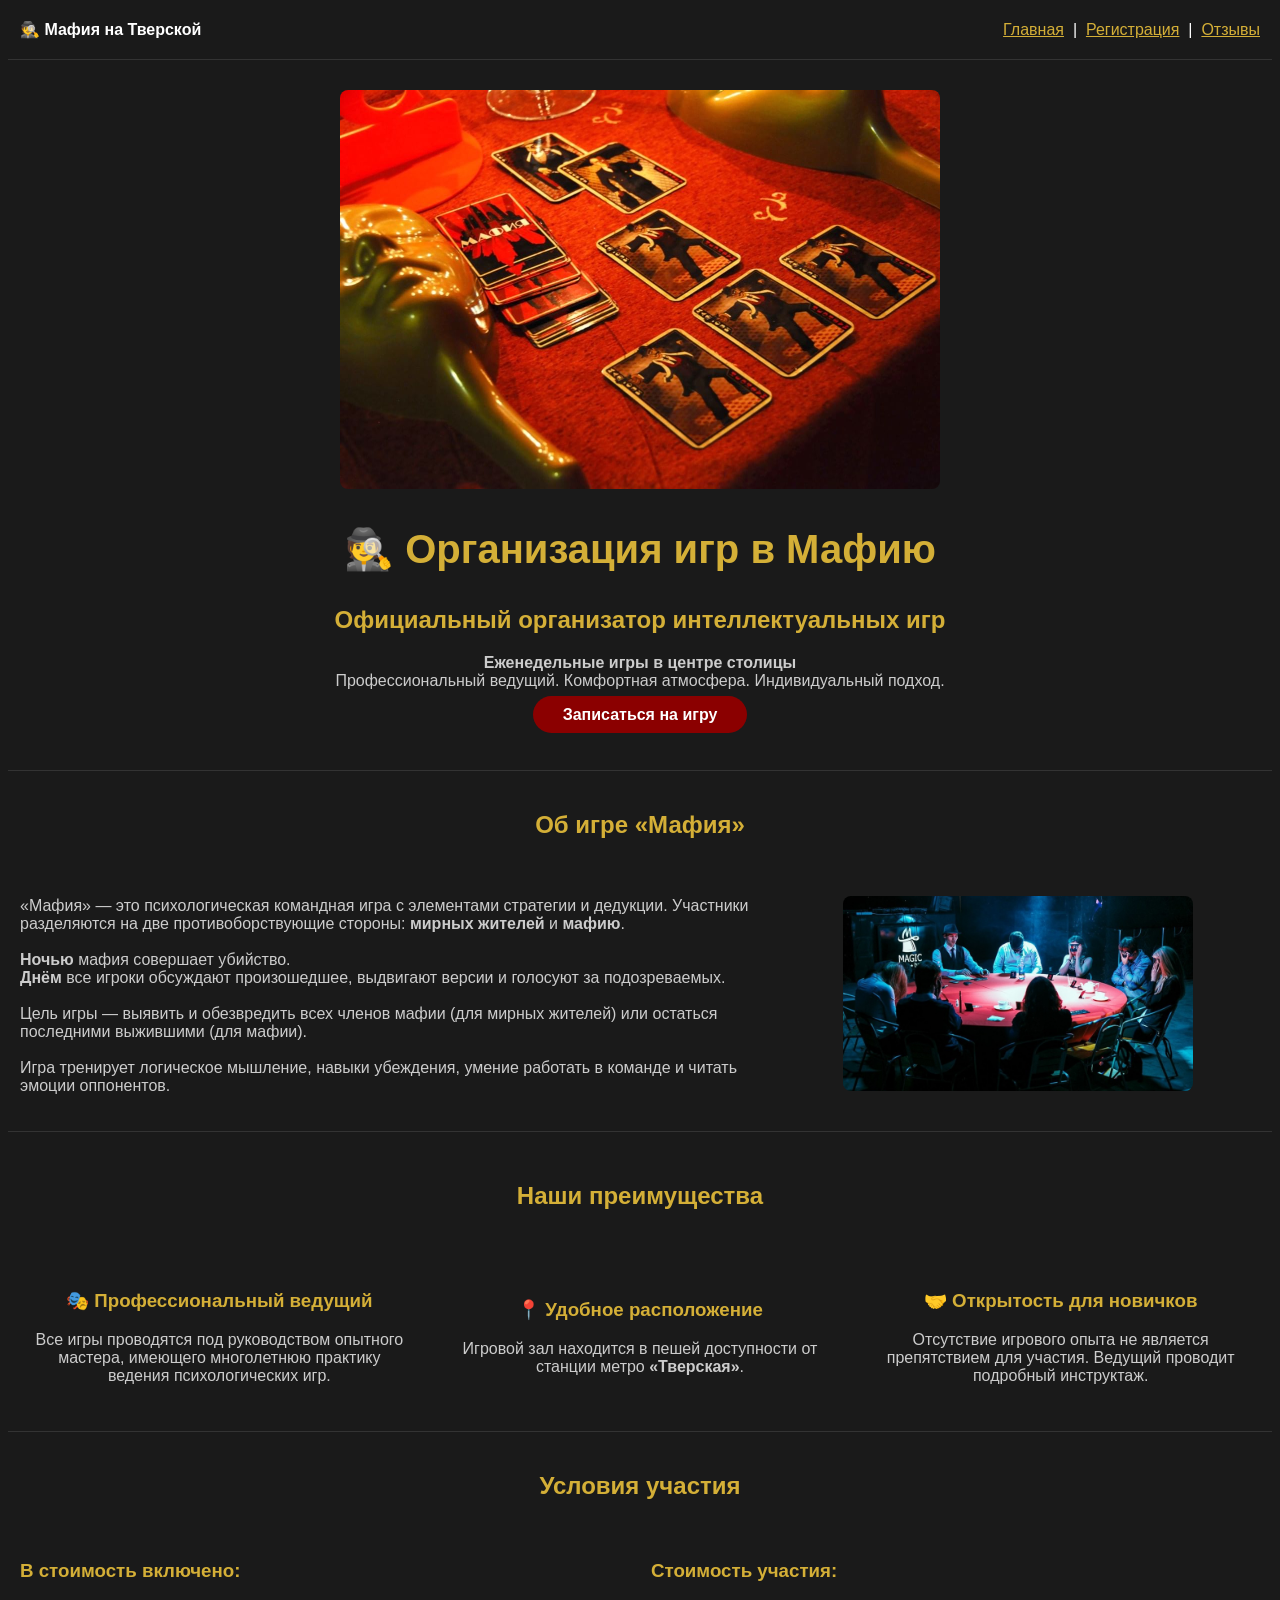
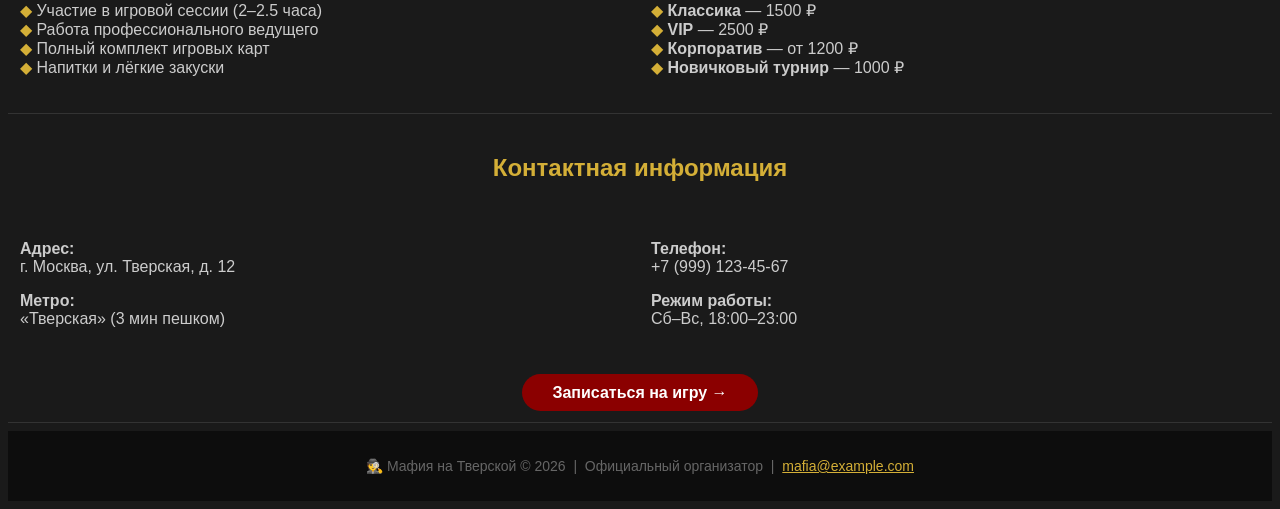
<file: index.html>
<!DOCTYPE html>
<html lang="ru">
<head>
    <meta charset="utf-8">
    <meta name="viewport" content="width=device-width, initial-scale=1.0">
    <title>Мафия на Тверской</title>

    <link rel="stylesheet" href="css/style.css">
    <link rel="manifest" href="manifest.json">
    <link rel="icon" href="images/icon-192.png" sizes="192x192">

    <link rel="apple-touch-icon" href="images/icon-192.png">
    <link rel="apple-touch-icon" sizes="180x180" href="images/icon-512.png">
    <meta name="apple-mobile-web-app-capable" content="yes">
    <meta name="apple-mobile-web-app-status-bar-style" content="black-translucent">
    <meta name="mobile-web-app-capable" content="yes">

</head>
<body>

    <!-- ====== ШАПКА ====== -->
    <header>
        <table width="100%" cellpadding="10">
            <tr>
                <td width="200"><strong>🕵️ Мафия на Тверской</strong></td>
                <td align="right">
                    <a href="index.html">Главная</a> &nbsp;|&nbsp;
                    <a href="register.html">Регистрация</a> &nbsp;|&nbsp;
                    <a href="reviews.html">Отзывы</a>
                </td>
            </tr>
        </table>
        <hr>
    </header>

    <!-- ====== ОСНОВНОЙ КОНТЕНТ ====== -->
    <main>

        <!-- === БАННЕР === -->
        <section>
            <table width="100%" cellpadding="20">
                <tr>
                    <td align="center">
                        <img src="images/banner.jpg" alt="Игра Мафия" width="600">
                        <h1>🕵️ Организация игр в Мафию</h1>
                        <h2>Официальный организатор интеллектуальных игр</h2>
                        <p>
                            <strong>Еженедельные игры в центре столицы</strong><br>
                            Профессиональный ведущий. Комфортная атмосфера. Индивидуальный подход.
                        </p>
                        <p>
                            <a href="register.html" class="btn">Записаться на игру</a>
                        </p>
                    </td>
                </tr>
            </table>
        </section>

        <hr>

        <!-- === ОБ ИГРЕ === -->
        <section>
            <table width="100%" cellpadding="10">
                <tr>
                    <td colspan="2" align="center">
                        <h2>Об игре «Мафия»</h2>
                    </td>
                </tr>
                <tr>
                    <td width="60%" valign="top">
                        <p>
                            «Мафия» — это психологическая командная игра с элементами
                            стратегии и дедукции. Участники разделяются на две противоборствующие
                            стороны: <strong>мирных жителей</strong> и <strong>мафию</strong>.
                            <br><br>
                            <strong>Ночью</strong> мафия совершает убийство.<br>
                            <strong>Днём</strong> все игроки обсуждают произошедшее, выдвигают
                            версии и голосуют за подозреваемых.
                            <br><br>
                            Цель игры — выявить и обезвредить всех членов мафии (для мирных жителей)
                            или остаться последними выжившими (для мафии).
                            <br><br>
                            Игра тренирует логическое мышление, навыки убеждения,
                            умение работать в команде и читать эмоции оппонентов.
                        </p>
                    </td>
                    <td width="40%" align="center">
                        <img src="images/table.jpg" alt="Игровой стол" width="350">
                    </td>
                </tr>
            </table>
        </section>

        <hr>

        <!-- === ПРЕИМУЩЕСТВА === -->
        <section>
            <table width="100%" cellpadding="20">
                <tr>
                    <td colspan="3" align="center">
                        <h2>Наши преимущества</h2>
                    </td>
                </tr>
                <tr>
                    <td align="center" width="33%">
                        <h3>🎭 Профессиональный ведущий</h3>
                        <p>
                            Все игры проводятся под руководством опытного мастера,
                            имеющего многолетнюю практику ведения психологических игр.
                        </p>
                    </td>
                    <td align="center" width="33%">
                        <h3>📍 Удобное расположение</h3>
                        <p>
                            Игровой зал находится в пешей доступности от станции метро
                            <strong>«Тверская»</strong>.
                        </p>
                    </td>
                    <td align="center" width="33%">
                        <h3>🤝 Открытость для новичков</h3>
                        <p>
                            Отсутствие игрового опыта не является препятствием
                            для участия. Ведущий проводит подробный инструктаж.
                        </p>
                    </td>
                </tr>
            </table>
        </section>

        <hr>

        <!-- === УСЛОВИЯ === -->
        <section>
            <table width="100%" cellpadding="10">
                <tr>
                    <td colspan="2" align="center">
                        <h2>Условия участия</h2>
                    </td>
                </tr>
                <tr>
                    <td width="50%" valign="top">
                        <h3>В стоимость включено:</h3>
                        <ul>
                            <li>Участие в игровой сессии (2–2.5 часа)</li>
                            <li>Работа профессионального ведущего</li>
                            <li>Полный комплект игровых карт</li>
                            <li>Напитки и лёгкие закуски</li>
                        </ul>
                    </td>
                    <td width="50%" valign="top">
                        <h3>Стоимость участия:</h3>
                        <ul>
                            <li><strong>Классика</strong> — 1500 ₽</li>
                            <li><strong>VIP</strong> — 2500 ₽</li>
                            <li><strong>Корпоратив</strong> — от 1200 ₽</li>
                            <li><strong>Новичковый турнир</strong> — 1000 ₽</li>
                        </ul>
                    </td>
                </tr>
            </table>
        </section>

        <hr>

        <!-- === КОНТАКТЫ === -->
        <section>
            <table width="100%" cellpadding="10">
                <tr>
                    <td colspan="2" align="center">
                        <h2>Контактная информация</h2>
                    </td>
                </tr>
                <tr>
                    <td width="50%">
                        <p>
                            <strong>Адрес:</strong><br>
                            г. Москва, ул. Тверская, д. 12
                        </p>
                        <p>
                            <strong>Метро:</strong><br>
                            «Тверская» (3 мин пешком)
                        </p>
                    </td>
                    <td width="50%">
                        <p>
                            <strong>Телефон:</strong><br>
                            +7 (999) 123-45-67
                        </p>
                        <p>
                            <strong>Режим работы:</strong><br>
                            Сб–Вс, 18:00–23:00
                        </p>
                    </td>
                </tr>
                <tr>
                    <td colspan="2" align="center">
                        <br>
                        <a href="register.html" class="btn">Записаться на игру →</a>
                    </td>
                </tr>
            </table>
        </section>

    </main>

    <hr>

    <!-- ====== ПОДВАЛ ====== -->
    <footer>
        <table width="100%" cellpadding="10">
            <tr>
                <td align="center">
                    🕵️ Мафия на Тверской © 2026 &nbsp;|&nbsp;
                    Официальный организатор &nbsp;|&nbsp;
                    <a href="mailto:mafia@example.com">mafia@example.com</a>
                </td>
            </tr>
        </table>
    </footer>

    <!-- ===== РЕГИСТРАЦИЯ SERVICE WORKER ===== -->
    <script>
        if ('serviceWorker' in navigator) {
            navigator.serviceWorker.register('service-worker.js')
                .then(function(registration) {
                    console.log('✅ Service Worker зарегистрирован!');
                })
                .catch(function(error) {
                    console.log('❌ Ошибка:', error);
                });
        }
    </script>

</body>
</html>
</file>
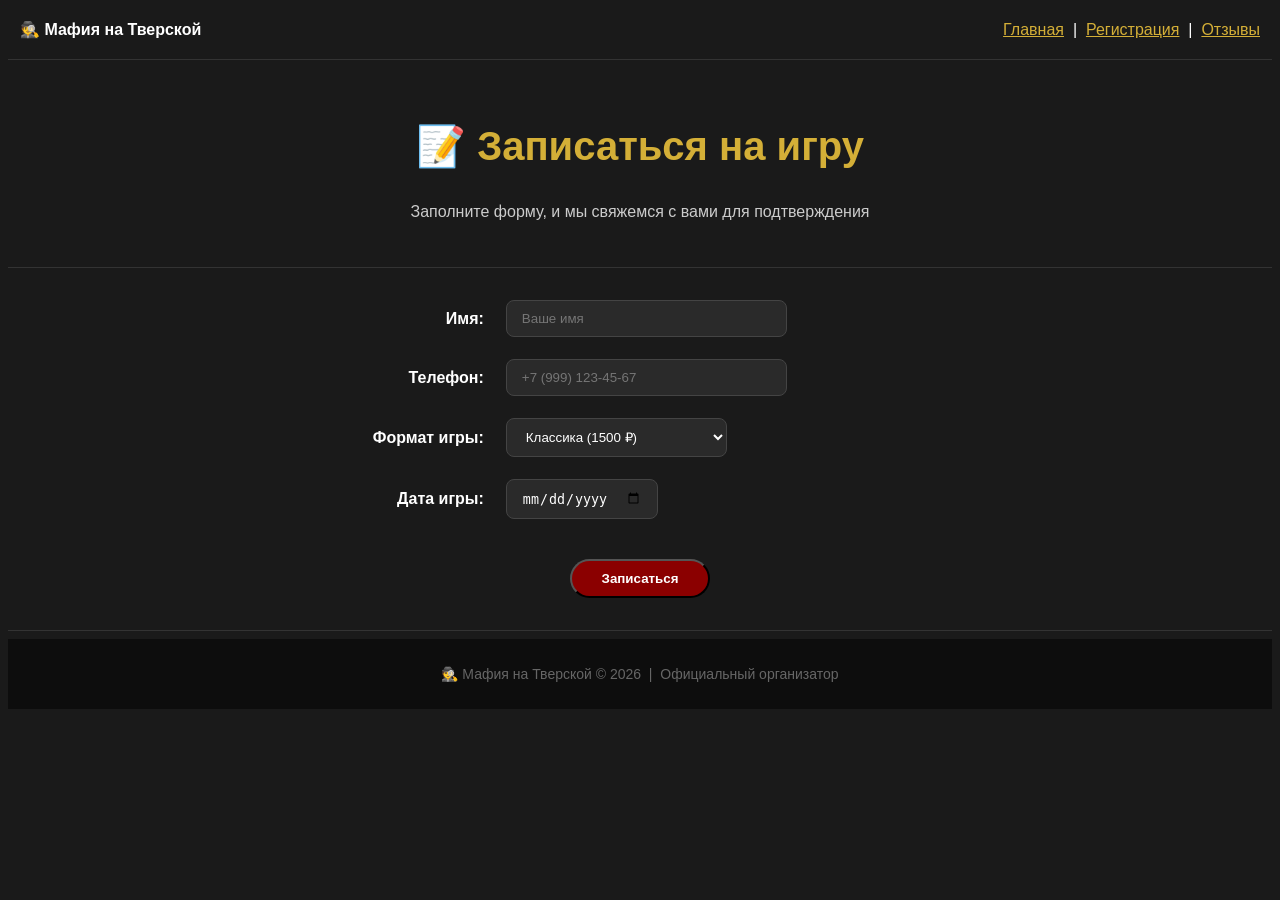
<file: register.html>
<!DOCTYPE html>
<html>
<head>
    <meta charset="utf-8">
    <title>Регистрация — Мафия на Тверской</title>
    <link rel="stylesheet" href="css/style.css">
    <link rel="manifest" href="manifest.json">
    <link rel="apple-touch-icon" href="images/icon-192.png">
</head>
<body>

    <header>
        <table width="100%" cellpadding="10">
            <tr>
                <td width="200"><strong>🕵️ Мафия на Тверской</strong></td>
                <td align="right">
                    <a href="index.html">Главная</a> &nbsp;|&nbsp;
                    <a href="register.html">Регистрация</a> &nbsp;|&nbsp;
                    <a href="reviews.html">Отзывы</a>
                </td>
            </tr>
        </table>
        <hr>
    </header>

    <main>
        <section>
            <table width="100%" cellpadding="20">
                <tr>
                    <td align="center">
                        <h1>📝 Записаться на игру</h1>
                        <p>Заполните форму, и мы свяжемся с вами для подтверждения</p>
                    </td>
                </tr>
            </table>
        </section>

        <hr>

        <section>
            <table width="100%" cellpadding="10">
                <tr>
                    <td align="center">
                        <form action="#" method="POST">
                            <table width="60%" cellpadding="10">
                                <tr>
                                    <td align="right"><strong>Имя:</strong></td>
                                    <td align="left"><input type="text" name="name" size="30" placeholder="Ваше имя"></td>
                                </tr>
                                <tr>
                                    <td align="right"><strong>Телефон:</strong></td>
                                    <td align="left"><input type="tel" name="phone" size="30" placeholder="+7 (999) 123-45-67"></td>
                                </tr>
                                <tr>
                                    <td align="right"><strong>Формат игры:</strong></td>
                                    <td align="left">
                                        <select name="format">
                                            <option value="classic">Классика (1500 ₽)</option>
                                            <option value="vip">VIP (2500 ₽)</option>
                                            <option value="corp">Корпоратив (от 1200 ₽/чел)</option>
                                        </select>
                                    </td>
                                </tr>
                                <tr>
                                    <td align="right"><strong>Дата игры:</strong></td>
                                    <td align="left"><input type="date" name="game_date"></td>
                                </tr>
                                <tr>
                                    <td colspan="2" align="center">
                                        <br>
                                        <button type="submit" class="btn">Записаться</button>
                                    </td>
                                </tr>
                            </table>
                        </form>
                    </td>
                </tr>
            </table>
        </section>
    </main>

    <hr>

    <footer>
        <table width="100%" cellpadding="10">
            <tr>
                <td align="center">
                    🕵️ Мафия на Тверской © 2026 &nbsp;|&nbsp;
                    Официальный организатор
                </td>
            </tr>
        </table>
    </footer>

</body>
</html>
</file>
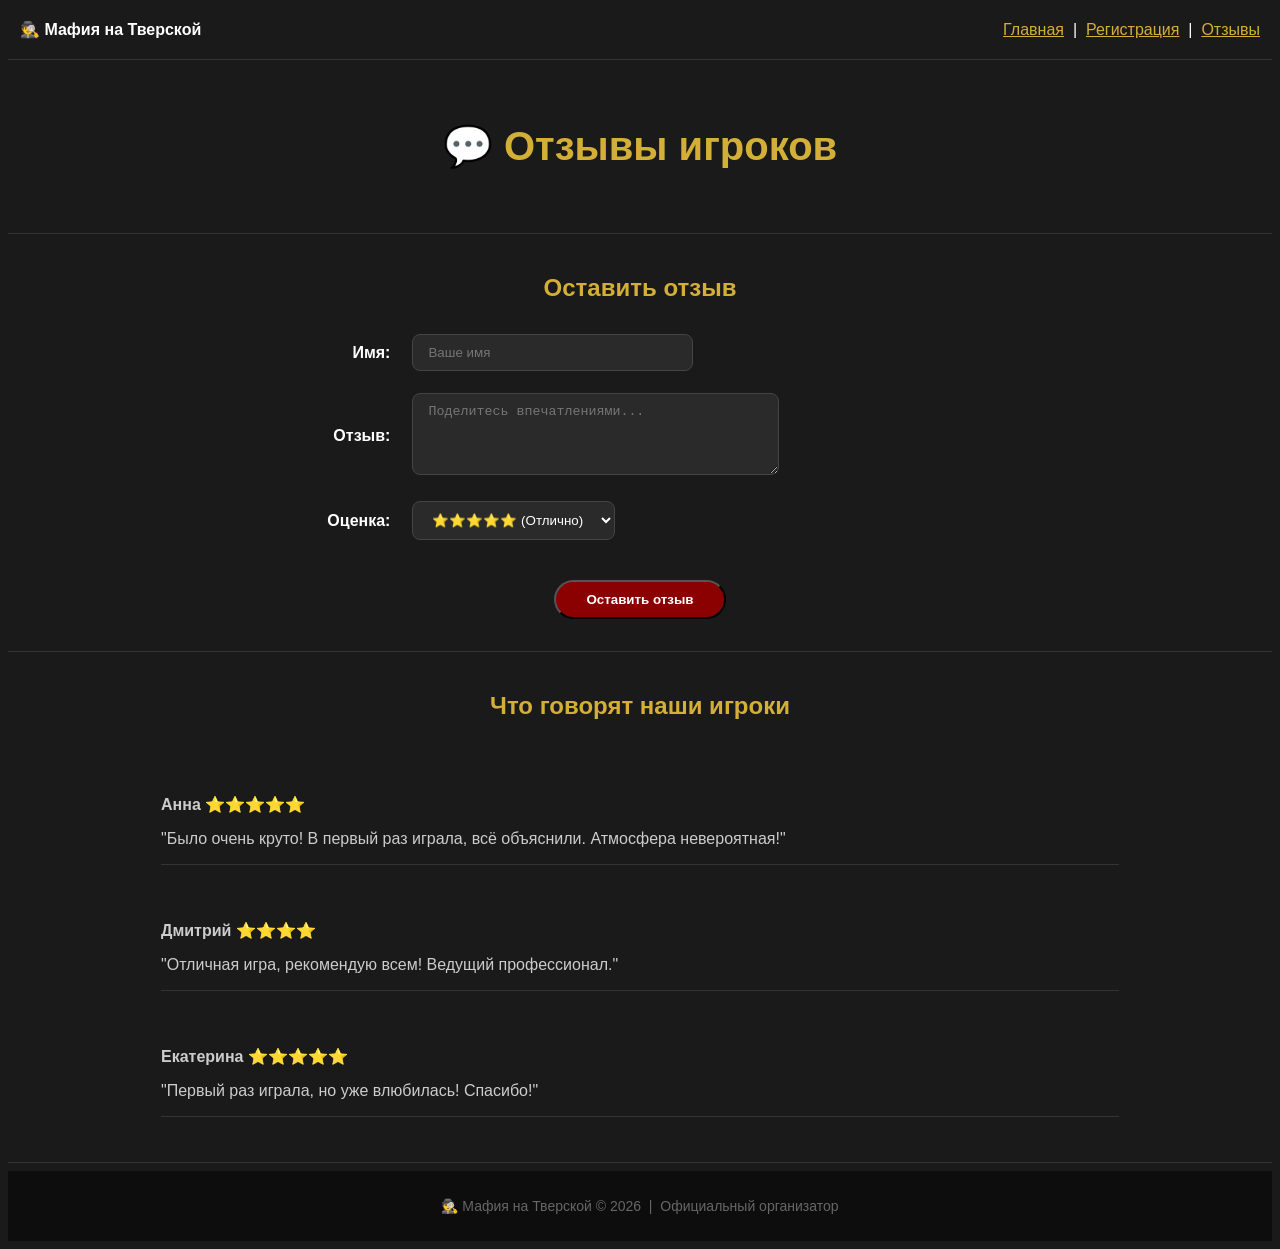
<file: reviews.html>
<!DOCTYPE html>
<html>
<head>
    <meta charset="utf-8">
    <title>Отзывы — Мафия на Тверской</title>
    <link rel="stylesheet" href="css/style.css">
    <link rel="manifest" href="manifest.json">
    <link rel="apple-touch-icon" href="images/icon-192.png">
</head>
<body>

    <header>
        <table width="100%" cellpadding="10">
            <tr>
                <td width="200"><strong>🕵️ Мафия на Тверской</strong></td>
                <td align="right">
                    <a href="index.html">Главная</a> &nbsp;|&nbsp;
                    <a href="register.html">Регистрация</a> &nbsp;|&nbsp;
                    <a href="reviews.html">Отзывы</a>
                </td>
            </tr>
        </table>
        <hr>
    </header>

    <main>
        <section>
            <table width="100%" cellpadding="20">
                <tr>
                    <td align="center">
                        <h1>💬 Отзывы игроков</h1>
                    </td>
                </tr>
            </table>
        </section>

        <hr>

        <section>
            <table width="100%" cellpadding="10">
                <tr>
                    <td align="center">
                        <h2>Оставить отзыв</h2>
                        <form action="#" method="POST">
                            <table width="60%" cellpadding="10">
                                <tr>
                                    <td align="right"><strong>Имя:</strong></td>
                                    <td align="left"><input type="text" name="name" size="30" placeholder="Ваше имя"></td>
                                </tr>
                                <tr>
                                    <td align="right"><strong>Отзыв:</strong></td>
                                    <td align="left"><textarea name="review" rows="4" cols="40" placeholder="Поделитесь впечатлениями..."></textarea></td>
                                </tr>
                                <tr>
                                    <td align="right"><strong>Оценка:</strong></td>
                                    <td align="left">
                                        <select name="rating">
                                            <option value="5">⭐⭐⭐⭐⭐ (Отлично)</option>
                                            <option value="4">⭐⭐⭐⭐ (Хорошо)</option>
                                            <option value="3">⭐⭐⭐ (Неплохо)</option>
                                            <option value="2">⭐⭐ (Так себе)</option>
                                            <option value="1">⭐ (Не понравилось)</option>
                                        </select>
                                    </td>
                                </tr>
                                <tr>
                                    <td colspan="2" align="center">
                                        <br>
                                        <button type="submit" class="btn">Оставить отзыв</button>
                                    </td>
                                </tr>
                            </table>
                        </form>
                    </td>
                </tr>
            </table>
        </section>

        <hr>

        <section>
            <table width="100%" cellpadding="10">
                <tr>
                    <td align="center">
                        <h2>Что говорят наши игроки</h2>
                    </td>
                </tr>
                <tr>
                    <td>
                        <table width="80%" align="center" cellpadding="15">
                            <tr>
                                <td>
                                    <p><strong>Анна</strong> ⭐⭐⭐⭐⭐</p>
                                    <p>"Было очень круто! В первый раз играла, всё объяснили. Атмосфера невероятная!"</p>
                                    <hr>
                                </td>
                            </tr>
                            <tr>
                                <td>
                                    <p><strong>Дмитрий</strong> ⭐⭐⭐⭐</p>
                                    <p>"Отличная игра, рекомендую всем! Ведущий профессионал."</p>
                                    <hr>
                                </td>
                            </tr>
                            <tr>
                                <td>
                                    <p><strong>Екатерина</strong> ⭐⭐⭐⭐⭐</p>
                                    <p>"Первый раз играла, но уже влюбилась! Спасибо!"</p>
                                    <hr>
                                </td>
                            </tr>
                        </table>
                    </td>
                </tr>
            </table>
        </section>
    </main>

    <hr>

    <footer>
        <table width="100%" cellpadding="10">
            <tr>
                <td align="center">
                    🕵️ Мафия на Тверской © 2026 &nbsp;|&nbsp;
                    Официальный организатор
                </td>
            </tr>
        </table>
    </footer>

</body>
</html>
</file>
<file: css/style.css>
body {
    font-family: Arial, sans-serif;
    background-color: #1a1a1a;
    color: #ffffff;
}

h1 {
    color: #D4AF37;
    text-align: center;
    font-size: 40px;
}

h2 {
    color: #D4AF37;
    text-align: center;
}

h3 {
    color: #D4AF37;
}

p {
    color: #cccccc;
}

a {
    color: #D4AF37;
}

.btn {
    background-color: #8B0000;
    color: #ffffff;
    padding: 10px 30px;
    border-radius: 20px;
    text-decoration: none;
    font-weight: bold;
}

.btn:hover {
    background-color: #cc0000;
}

ul {
    color: #cccccc;
    list-style-type: none;
    padding-left: 0;
}

ul li::before {
    content: "◆ ";
    color: #D4AF37;
}

footer {
    background-color: #0d0d0d;
    padding: 15px 0;
    text-align: center;
    color: #666666;
    font-size: 14px;
}

hr {
    border: none;
    border-top: 1px solid #333333;
}

img {
    border-radius: 8px;
}

input, select, textarea {
    background-color: #2a2a2a;
    color: #ffffff;
    border: 1px solid #444;
    border-radius: 8px;
    padding: 10px 15px;
}
</file>
